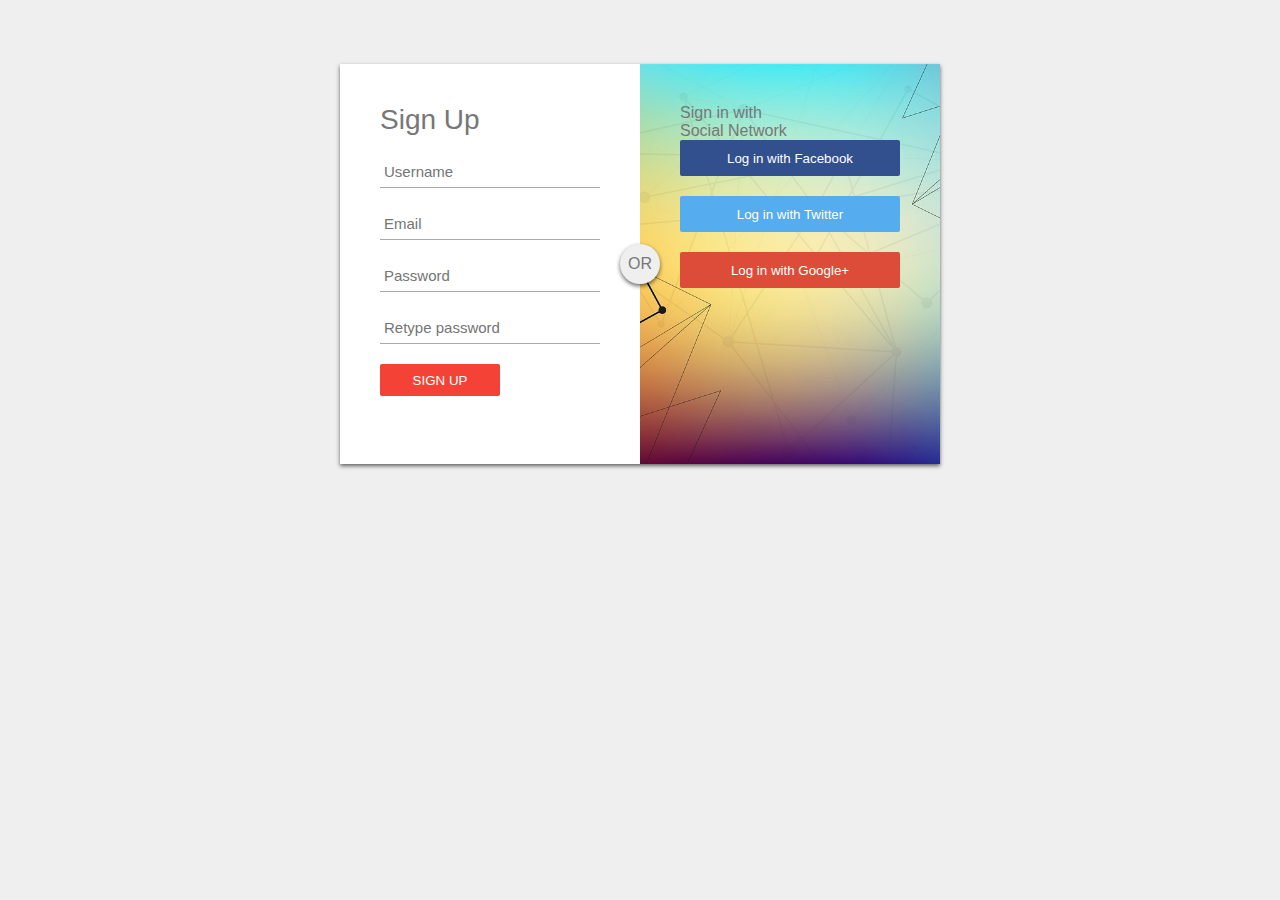
<file: sign_up.html>
<html>
<head>
<title> Signup Form Design Tutorial </title>   
    <link rel="stylesheet" type="text/css" href="style_signup.css">
</head>
<body>

    <div id="login-box">
      <div class="left-box">
        <h1> Sign Up</h1>
          
          <input type="text" name="username" placeholder="Username"/>
          <input type="text" name="email" placeholder="Email"/>
          <input type="password" name="password" placeholder="Password"/>
        
          <input type="password" name="password2" placeholder="Retype password"/>
        
          <input type="submit" name="signup-button" value="Sign Up"/>
        
        </div>
        <div class="right-box">
          <span class="signinwith">Sign in with<br/>Social Network     </span>
        
        <button class="social facebook">Log in with Facebook</button>    
        <button class="social twitter">Log in with Twitter</button> 
        <button class="social google">Log in with Google+</button> 
            
        
        </div>
        <div class="or">OR</div>
    </div>
    
</body>    
</html>
</file>
<file: style_signup.css>
body
{ 
    margin: 0;
    padding: 0;
    background: #efefef;
    font-size: 16px;
    color: #777;
    font-family: sans-serif;
    font-weight: 320;
}

#login-box
{
    position: relative;
    margin: 5% auto;
    height: 400px;
    width: 600px;
    background: #fff;
    box-shadow: 0 2px 4px rgba(0, 0, 0, 0.6);
}

.left-box
{
    position: absolute;
    top: 0;
    left: 0;
    box-sizing: border-box;
    padding: 40px;
    width: 300px;
    height: 400px;    
}

h1
{
    margin: 0 0 20px 0;
    font-weight: 300;
    font-size: 28px;
}

input[type="text"],
input[type="password"]
{
    display: block;
    box-sizing: border-box;
    margin-bottom: 20px;
    padding: 4px;
    width: 220px;
    height: 32px;
    border: none;
    outline: none;
    border-bottom: 1px solid #aaa;
    font-family: sans-serif;
    font-weight: 400;
    font-size: 15px;
    transition: 0.2s ease;
}

input[type="submit"]
{
    margin-bottom: 28px;
    width: 120px;
    height: 32px;
    background: #f44336;
    border: none;
    border-radius: 2px;
    color: #fff;
    font-family: sans-serif;
    font-weight: 500;
    text-transform: uppercase;
    transition: 0.2s ease;
    cursor: pointer;
    
}

input[type="submit"]:hover,
input[type="submit"]:focus
{
    background: #ff5722;
    transition: 0.2s ease;
}

.right-box
{
    position: absolute;
    top: 0;
    right: 0;
    box-sizing: border-box;
    padding: 40px;
    width: 300px;
    height: 400px;
    background-image: url(image1.jpg);
    background-size: cover;
    background-position: center;
}

.or
{
    position: absolute;
    top: 180px;
    left: 280px;
    width: 40px;
    height: 40px;
    background: #efefef;
    border-radius: 50%;
    box-shadow: 0 2px 4px rgba(0, 0, 0, 0.6);
    line-height: 40px;
    text-align: center;
}

.right-box.igninwith
{
    display: block;
    margin-bottom: 40px;
    font-size: 28px;
    color: #fff;
    text-align: center;
    text-shadow: 0 2px 4px rgba(0, 0, 0, 0.6);
}


button.social
{
    margin-bottom: 20px;
    width: 220px;
    height: 36px;
    border: none;
    border-radius: 2px;
    color: #fff;
    font-family: sans-serif;
    font-weight: 500;
    transition: 0.2s ease;
    cursor: pointer;
}

.facebook
{
    background: #32508e;
}
.twitter
{
    background: #55acee;
}
.google
{
    background: #dd4b39;
}
</file>
